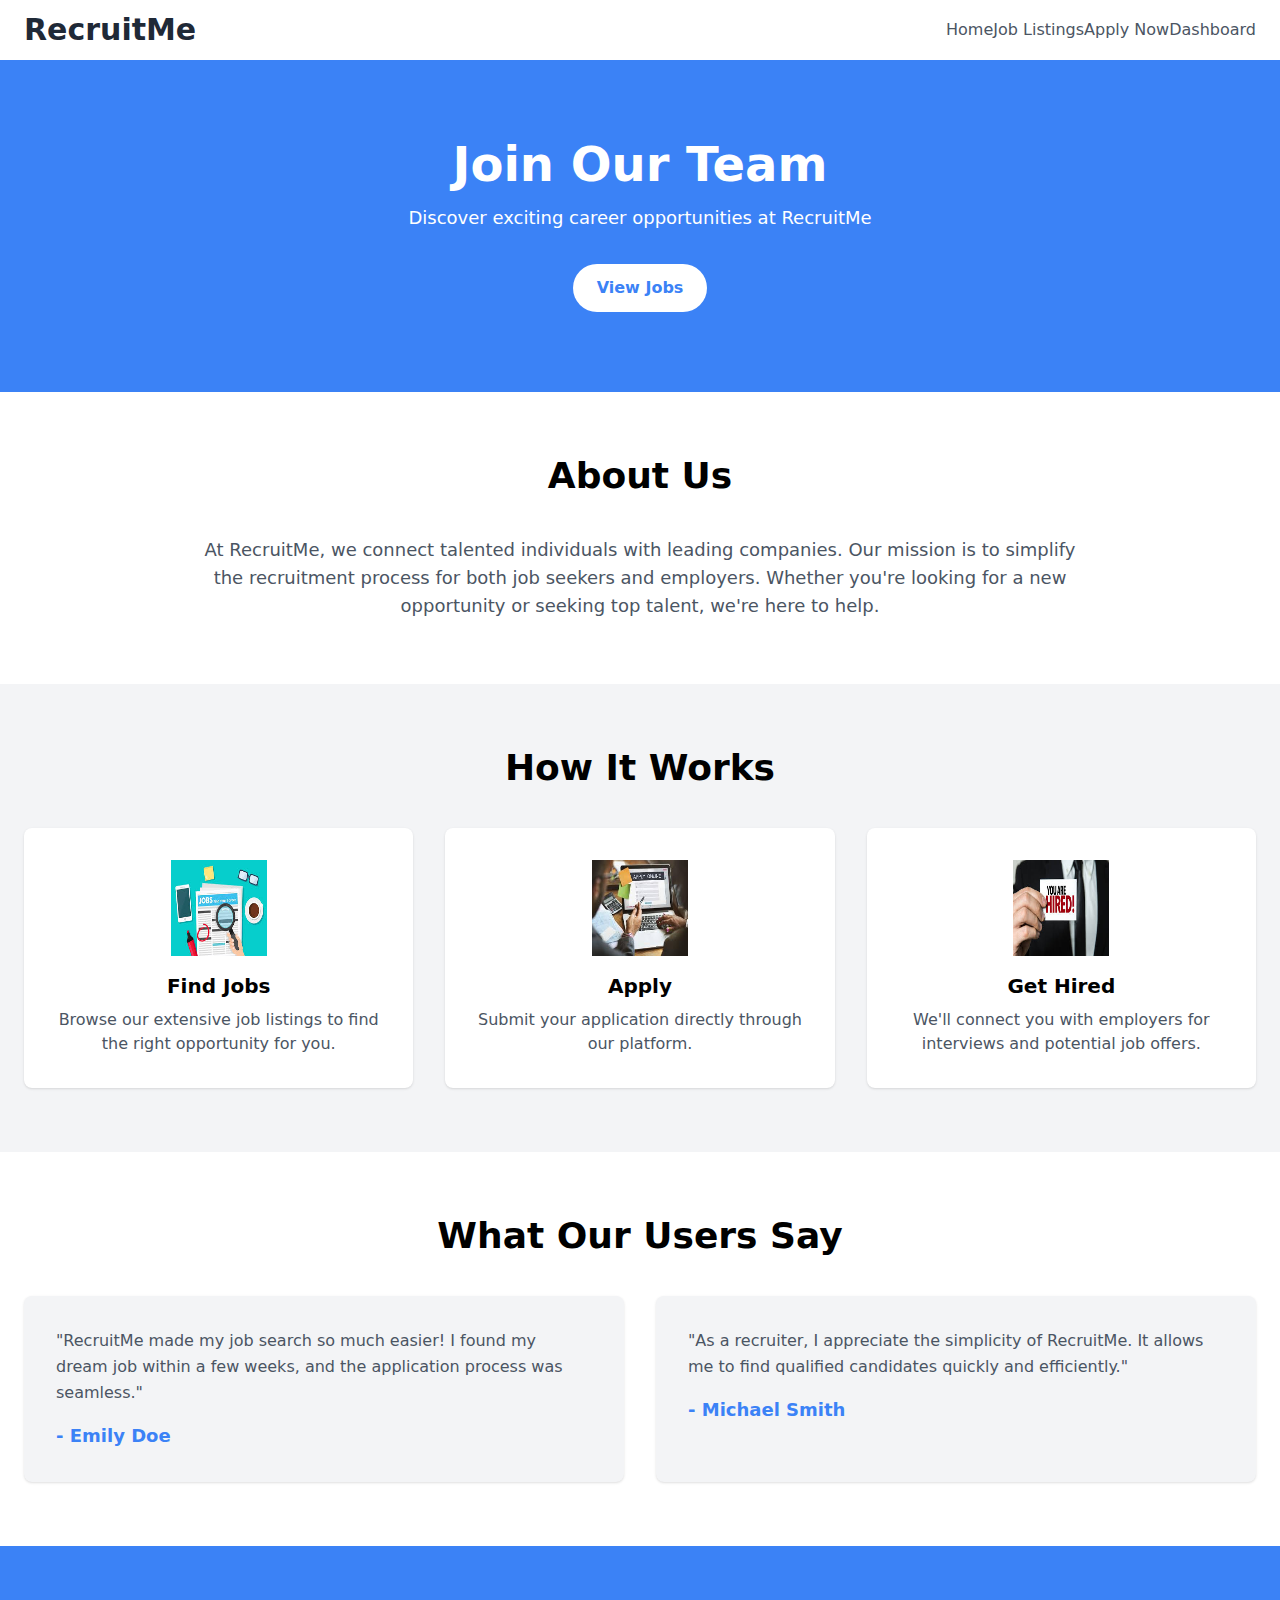
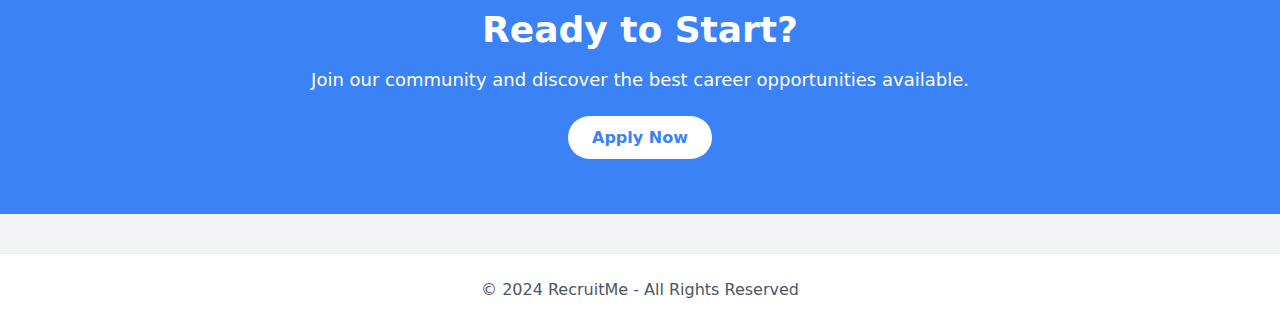
<file: index.html>
<!DOCTYPE html>
<html lang="en">
<head>
    <meta charset="UTF-8">
    <meta name="viewport" content="width=device-width, initial-scale=1.0">
    <link rel="stylesheet" href="input.css">
    <link rel="stylesheet" href="output.css">
    <title>Login page</title>
    <style>
        /* Hamburger Icon Animation */
        .menu-icon {
            transition: transform 0.3s ease-in-out;
        }

        .menu-icon.open {
            transform: rotate(45deg);
        }

        .line-1 {
            transform-origin: top left;
            transition: transform 0.3s ease-in-out;
        }

        .line-2 {
            opacity: 1;
            transition: opacity 0.3s ease-in-out;
        }

        .line-3 {
            transform-origin: bottom left;
            transition: transform 0.3s ease-in-out;
        }

        .open .line-1 {
            transform: rotate(45deg);
        }

        .open .line-2 {
            opacity: 0;
        }

        .open .line-3 {
            transform: rotate(-45deg);
        }

        /* Dropdown Animation */
        .dropdown-menu {
            opacity: 0;
            transform: translateY(-10px);
            transition: opacity 0.5s ease, transform 0.5s ease;
        }

        .dropdown-active {
            opacity: 1;
            transform: translateY(0);
        }
    </style>
</head>

<body class="bg-gray-100">
    <!-- Navbar -->
    <nav class="bg-white shadow fixed w-full z-10 top-0">
        <div class="container mx-auto px-6 py-3">
            <div class="flex justify-between items-center">
                <!-- Logo -->
                <div class="text-2xl md:text-3xl font-bold text-gray-800">RecruitMe</div>

                <!-- Menu for larger screens -->
                <div class="hidden md:flex space-x-6">
                    <a href="index.html" class="text-gray-600 hover:text-blue-500 transition duration-300 ease-in-out">Home</a>
                    <a href="jobs.html" class="text-gray-600 hover:text-blue-500 transition duration-300 ease-in-out">Job Listings</a>
                    <a href="apply.html" class="text-gray-600 hover:text-blue-500 transition duration-300 ease-in-out">Apply Now</a>
                    <a href="dashboard.html" class="text-gray-600 hover:text-blue-500 transition duration-300 ease-in-out">Dashboard</a>
                </div>

                <!-- Hamburger Icon for Mobile -->
                <div class="md:hidden">
                    <button id="menu-button" class="focus:outline-none">
                        <div class="space-y-1">
                            <div class="w-6 h-1 bg-gray-800 line-1"></div>
                            <div class="w-6 h-1 bg-gray-800 line-2"></div>
                            <div class="w-6 h-1 bg-gray-800 line-3"></div>
                        </div>
                    </button>
                </div>
            </div>
        </div>

        <!-- Mobile Dropdown Menu -->
        <div id="mobile-menu" class="hidden dropdown-menu bg-white shadow-md">
            <a href="index.html" class="block text-gray-600 py-2 px-4 hover:bg-blue-500 hover:text-white transition duration-300">Home</a>
            <a href="jobs.html" class="block text-gray-600 py-2 px-4 hover:bg-blue-500 hover:text-white transition duration-300">Job Listings</a>
            <a href="apply.html" class="block text-gray-600 py-2 px-4 hover:bg-blue-500 hover:text-white transition duration-300">Apply Now</a>
            <a href="dashboard.html" class="block text-gray-600 py-2 px-4 hover:bg-blue-500 hover:text-white transition duration-300">Dashboard</a>
        </div>
    </nav>
 
    <!-- Hero Section -->
    <header class="bg-blue-500 py-16 md:py-20 text-white text-center">
        <div class="container mx-auto px-6">
            <h1 class="text-4xl md:text-5xl font-bold mb-4 animate-fade-in">Join Our Team</h1>
            <p class="text-base md:text-lg animate-fade-in-up">Discover exciting career opportunities at RecruitMe</p>
            <a href="jobs.html" class="mt-8  inline-block bg-white text-blue-500 px-4 py-2 md:px-6 md:py-3 font-bold rounded-full hover:bg-blue-100 transition duration-300 ease-in-out animate-bounce mt-10">View Jobs</a>
        </div>
    </header>

    <!-- About Us Section -->
    <section class="py-12 md:py-16 bg-white">
        <div class="container mx-auto px-6">
            <h2 class="text-3xl md:text-4xl font-bold text-center mb-6 md:mb-10">About Us</h2>
            <p class="text-center text-gray-600 text-base md:text-lg leading-relaxed max-w-2xl md:max-w-4xl mx-auto animate-fade-in-up">At RecruitMe, we connect talented individuals with leading companies. Our mission is to simplify the recruitment process for both job seekers and employers. Whether you're looking for a new opportunity or seeking top talent, we're here to help.</p>
        </div>
    </section>

    <!-- How It Works Section -->
    <section class="py-12 md:py-16 bg-gray-100">
        <div class="container mx-auto px-6">
            <h2 class="text-3xl md:text-4xl font-bold text-center mb-6 md:mb-10">How It Works</h2>
            <div class="grid grid-cols-1 md:grid-cols-3 gap-6 md:gap-8">
                <div class="bg-white p-6 md:p-8 rounded-lg shadow hover:shadow-lg transition-shadow duration-300 ease-in-out">
                    <div class="text-center">
                        <img src="download.jfif" alt="Job Search" class="w-20 h-20 md:w-24 md:h-24 mx-auto mb-4 animate-fade-in-up">
                        <h3 class="text-xl font-semibold mb-2">Find Jobs</h3>
                        <p class="text-gray-600 text-sm md:text-base">Browse our extensive job listings to find the right opportunity for you.</p>
                    </div>
                </div>
                <div class="bg-white p-6 md:p-8 rounded-lg shadow hover:shadow-lg transition-shadow duration-300 ease-in-out">
                    <div class="text-center">
                        <img src="download (1).jfif" alt="Apply" class="w-20 h-20 md:w-24 md:h-24 mx-auto mb-4 animate-fade-in-up">
                        <h3 class="text-xl font-semibold mb-2">Apply</h3>
                        <p class="text-gray-600 text-sm md:text-base">Submit your application directly through our platform.</p>
                    </div>
                </div>
                <div class="bg-white p-6 md:p-8 rounded-lg shadow hover:shadow-lg transition-shadow duration-300 ease-in-out">
                    <div class="text-center">
                        <img src="images.jfif" alt="Interview" class="w-20 h-20 md:w-24 md:h-24 mx-auto mb-4 animate-fade-in-up">
                        <h3 class="text-xl font-semibold mb-2">Get Hired</h3>
                        <p class="text-gray-600 text-sm md:text-base">We'll connect you with employers for interviews and potential job offers.</p>
                    </div>
                </div>
            </div>
        </div>
    </section>

    <!-- Testimonials Section -->
    <section class="py-12 md:py-16 bg-white">
        <div class="container mx-auto px-6">
            <h2 class="text-3xl md:text-4xl font-bold text-center mb-6 md:mb-10">What Our Users Say</h2>
            <div class="grid grid-cols-1 md:grid-cols-2 gap-6 md:gap-8">
                <div class="bg-gray-100 p-6 md:p-8 rounded-lg shadow hover:shadow-lg transition-shadow duration-300 ease-in-out">
                    <p class="text-gray-600 leading-relaxed mb-4 animate-fade-in-up">"RecruitMe made my job search so much easier! I found my dream job within a few weeks, and the application process was seamless."</p>
                    <p class="text-blue-500 font-bold text-lg">- Emily Doe</p>
                </div>
                <div class="bg-gray-100 p-6 md:p-8 rounded-lg shadow hover:shadow-lg transition-shadow duration-300 ease-in-out">
                    <p class="text-gray-600 leading-relaxed mb-4 animate-fade-in-up">"As a recruiter, I appreciate the simplicity of RecruitMe. It allows me to find qualified candidates quickly and efficiently."</p>
                    <p class="text-blue-500 font-bold text-lg">- Michael Smith</p>
                </div>
            </div>
        </div>
    </section>

    <!-- Call to Action Section -->
    <section class="py-12 md:py-16 bg-blue-500 text-white text-center">
        <div class="container mx-auto px-6">
            <h2 class="text-3xl md:text-4xl font-bold mb-4">Ready to Start?</h2>
            <p class="text-base md:text-lg mb-8">Join our community and discover the best career opportunities available.</p>
            <a href="apply.html" class="bg-white text-blue-500 px-4 py-2 md:px-6 md:py-3 font-bold rounded-full hover:bg-blue-100 transition duration-300 ease-in-out">Apply Now</a>
        </div>
    </section>

    <!-- Footer -->
    <footer class="bg-white shadow py-6 text-center mt-10">
        <p class="text-gray-600">© 2024 RecruitMe - All Rights Reserved</p>
    </footer>

    <!-- Custom Animations -->
    <!-- <style>
        @keyframes fadeIn {
            from {
                opacity: 0;
            }
            to {
                opacity: 1;
            }
        }

        @keyframes fadeInUp {
            from {
                opacity: 0;
                transform: translateY(20px);
            }
            to {
                opacity: 1;
                transform: translateY(0);
            }
        }

        .animate-fade-in {
            animation: fadeIn 1s ease-in-out;
        }

        .animate-fade-in-up {
            animation: fadeInUp 1s ease-in-out;
        }

        .animate-bounce {
            animation: bounce 2s infinite;
        }
    </style> -->

    <!-- JavaScript to toggle mobile menu -->
    <script>
        const menuButton = document.getElementById('menu-button');
        const mobileMenu = document.getElementById('mobile-menu');

        menuButton.addEventListener('click', () => {
            menuButton.classList.toggle('open');
            mobileMenu.classList.toggle('hidden');
            mobileMenu.classList.toggle('dropdown-active');
        });
    </script>
</body>
</html>
</file>
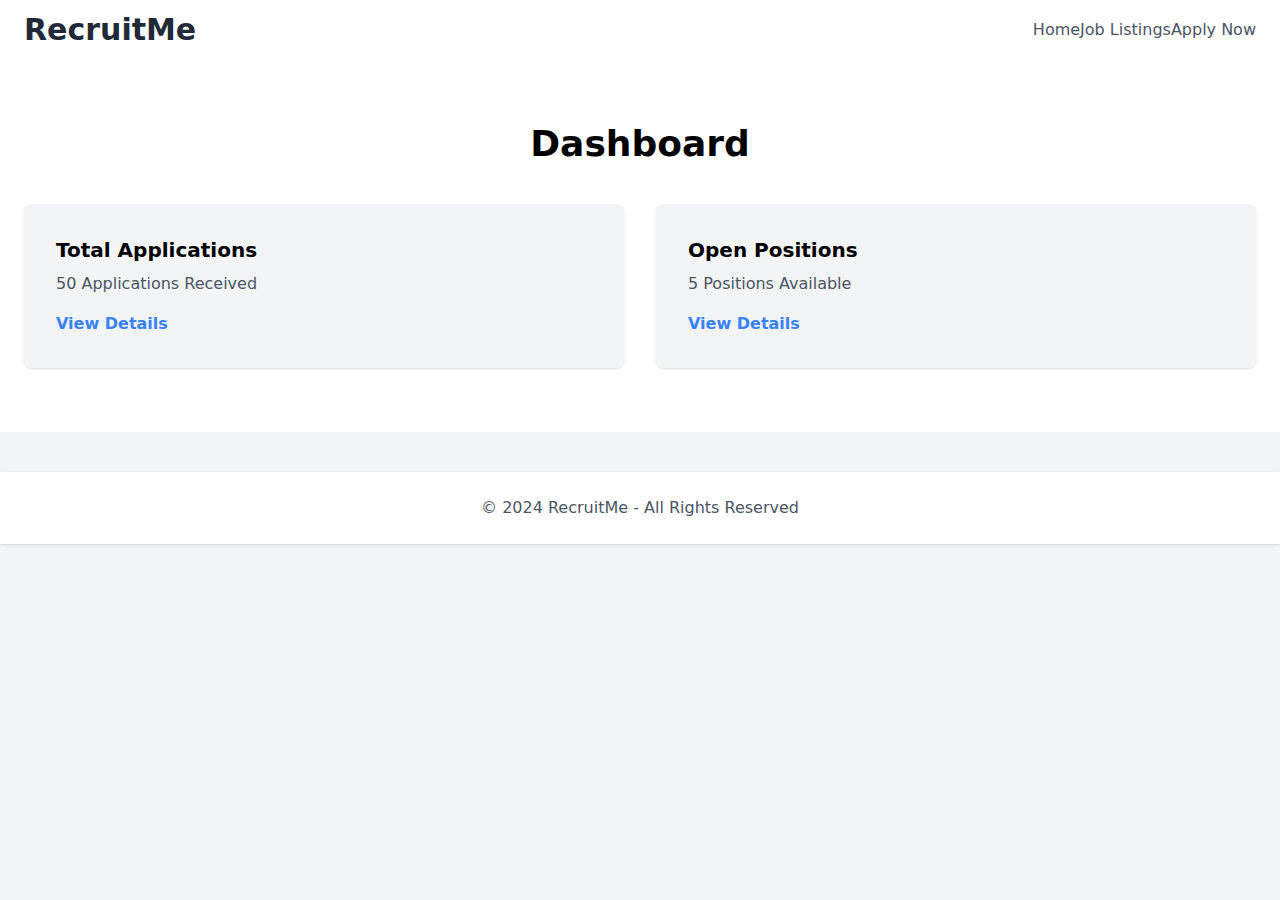
<file: dashboard.html>
<!DOCTYPE html>
<html lang="en">
<head>
    <meta charset="UTF-8">
    <meta name="viewport" content="width=device-width, initial-scale=1.0">
    <title>Admin Dashboard</title>
    <link rel="stylesheet" href="output.css">
    <style>
      /* Hamburger Icon Animation */
      .menu-icon {
          transition: transform 0.3s ease-in-out;
      }

      .menu-icon.open {
          transform: rotate(45deg);
      }

      .line-1 {
          transform-origin: top left;
          transition: transform 0.3s ease-in-out;
      }

      .line-2 {
          opacity: 1;
          transition: opacity 0.3s ease-in-out;
      }

      .line-3 {
          transform-origin: bottom left;
          transition: transform 0.3s ease-in-out;
      }

      .open .line-1 {
          transform: rotate(45deg);
      }

      .open .line-2 {
          opacity: 0;
      }

      .open .line-3 {
          transform: rotate(-45deg);
      }

      /* Dropdown Animation */
      .dropdown-menu {
          opacity: 0;
          transform: translateY(-10px);
          transition: opacity 0.5s ease, transform 0.5s ease;
      }

      .dropdown-active {
          opacity: 1;
          transform: translateY(0);
      }
  </style>
    <!-- <link href="https://cdn.jsdelivr.net/npm/tailwindcss@2.2.19/dist/tailwind.min.css" rel="stylesheet"> -->
</head>
<body class="bg-gray-100">
  <!-- Navbar -->
  <nav class="bg-white shadow fixed w-full z-10 top-0">
    <div class="container mx-auto px-6 py-3">
        <div class="flex justify-between items-center">
            <!-- Logo -->
            <div class="text-2xl md:text-3xl font-bold text-gray-800">RecruitMe</div>

            <!-- Menu for larger screens -->
            <div class="hidden md:flex space-x-6">
                <a href="index.html" class="text-gray-600 hover:text-blue-500 transition duration-300 ease-in-out">Home</a>
                <a href="jobs.html" class="text-gray-600 hover:text-blue-500 transition duration-300 ease-in-out">Job Listings</a>
                <a href="apply.html" class="text-gray-600 hover:text-blue-500 transition duration-300 ease-in-out">Apply Now</a>
            </div>

            <!-- Hamburger Icon for Mobile -->
            <div class="md:hidden">
                <button id="menu-button" class="focus:outline-none">
                    <div class="space-y-1">
                        <div class="w-6 h-1 bg-gray-800 line-1"></div>
                        <div class="w-6 h-1 bg-gray-800 line-2"></div>
                        <div class="w-6 h-1 bg-gray-800 line-3"></div>
                    </div>
                </button>
            </div>
        </div>
    </div>

    <!-- Mobile Dropdown Menu -->
    <div id="mobile-menu" class="hidden dropdown-menu bg-white shadow-md">
        <a href="index.html" class="block text-gray-600 py-2 px-4 hover:bg-blue-500 hover:text-white transition duration-300">Home</a>
        <a href="jobs.html" class="block text-gray-600 py-2 px-4 hover:bg-blue-500 hover:text-white transition duration-300">Job Listings</a>
        <a href="apply.html" class="block text-gray-600 py-2 px-4 hover:bg-blue-500 hover:text-white transition duration-300">Apply Now</a>
    </div>
</nav>

  <!-- Dashboard Section -->
  <section class="py-12 md:py-16 bg-white">
      <div class="container mx-auto px-6">
          <h2 class="text-3xl md:text-4xl font-bold text-center mb-6 md:mb-10">Dashboard</h2>
          <div class="grid grid-cols-1 md:grid-cols-2 lg:grid-cols-3 gap-6 md:gap-8">
              <!-- Dashboard Card -->
              <div class="bg-gray-100 p-6 md:p-8 rounded-lg shadow hover:shadow-lg transition-shadow duration-300 ease-in-out">
                  <h3 class="text-xl font-semibold mb-2">Total Applications</h3>
                  <p class="text-gray-600 text-sm md:text-base mb-4">50 Applications Received</p>
                  <a href="#" class="text-blue-500 font-bold hover:underline">View Details</a>
              </div>
              <!-- Repeat similar dashboard cards -->
              <div class="bg-gray-100 p-6 md:p-8 rounded-lg shadow hover:shadow-lg transition-shadow duration-300 ease-in-out">
                  <h3 class="text-xl font-semibold mb-2">Open Positions</h3>
                  <p class="text-gray-600 text-sm md:text-base mb-4">5 Positions Available</p>
                  <a href="#" class="text-blue-500 font-bold hover:underline">View Details</a>
              </div>
          </div>
      </div>
  </section>

  <!-- Footer -->
  <footer class="bg-white shadow py-6 text-center mt-10">
      <p class="text-gray-600">© 2024 RecruitMe - All Rights Reserved</p>
  </footer>

  <!-- JavaScript to toggle mobile menu -->
  <script>
    const menuButton = document.getElementById('menu-button');
    const mobileMenu = document.getElementById('mobile-menu');

    menuButton.addEventListener('click', () => {
        menuButton.classList.toggle('open');
        mobileMenu.classList.toggle('hidden');
        mobileMenu.classList.toggle('dropdown-active');
    });
</script>
</body>
</html>
</file>
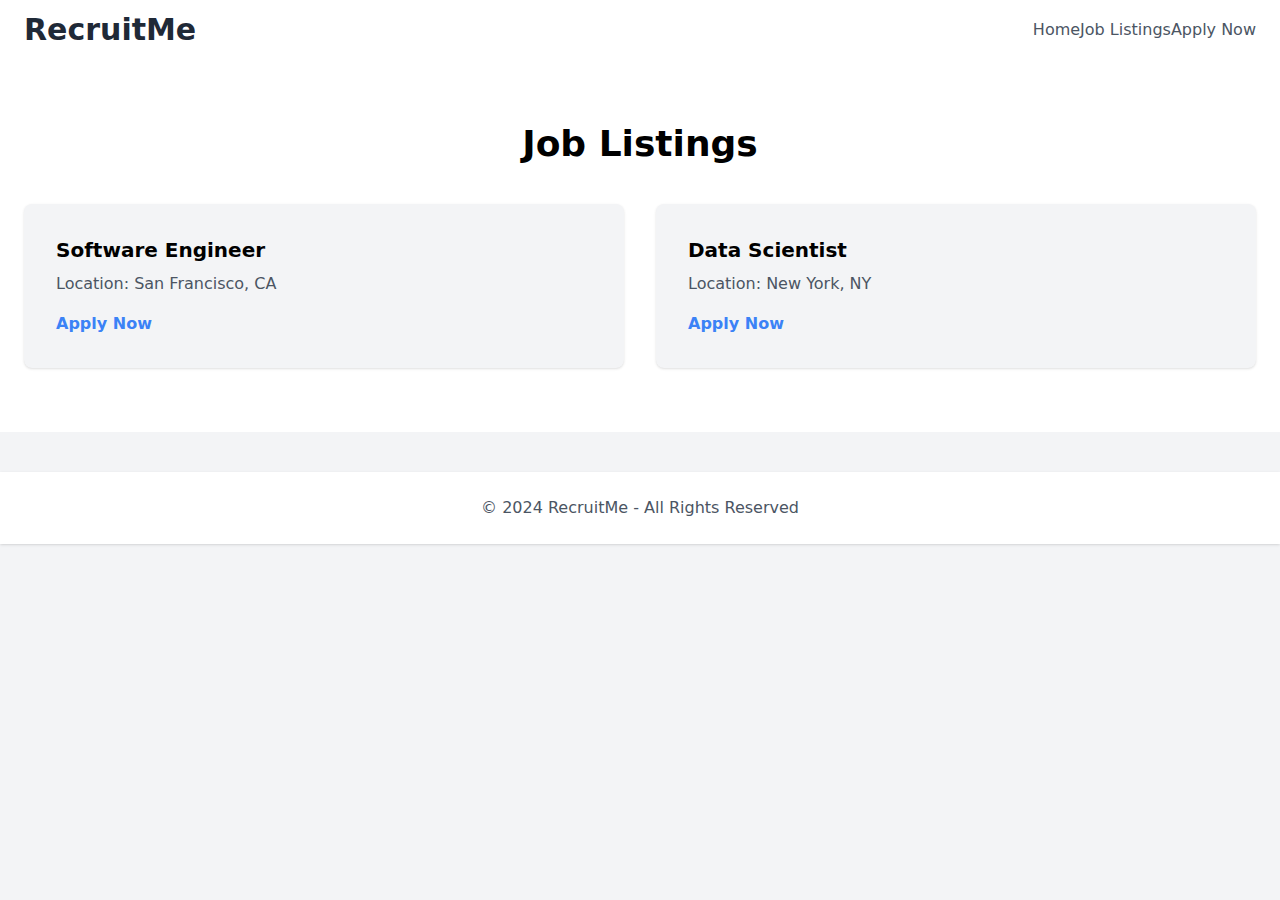
<file: jobs.html>
<!DOCTYPE html>
<html lang="en">
<head>
  <meta charset="UTF-8">
  <meta name="viewport" content="width=device-width, initial-scale=1.0">
  <title>Document</title>
  <link rel="stylesheet" href="output.css">
  <style>
    /* Hamburger Icon Animation */
    .menu-icon {
        transition: transform 0.3s ease-in-out;
    }

    .menu-icon.open {
        transform: rotate(45deg);
    }

    .line-1 {
        transform-origin: top left;
        transition: transform 0.3s ease-in-out;
    }

    .line-2 {
        opacity: 1;
        transition: opacity 0.3s ease-in-out;
    }

    .line-3 {
        transform-origin: bottom left;
        transition: transform 0.3s ease-in-out;
    }

    .open .line-1 {
        transform: rotate(45deg);
    }

    .open .line-2 {
        opacity: 0;
    }

    .open .line-3 {
        transform: rotate(-45deg);
    }

    /* Dropdown Animation */
    .dropdown-menu {
        opacity: 0;
        transform: translateY(-10px);
        transition: opacity 0.5s ease, transform 0.5s ease;
    }

    .dropdown-active {
        opacity: 1;
        transform: translateY(0);
    }
</style>

</head>

<body class="bg-gray-100">
    <!-- Navbar -->
    <nav class="bg-white shadow fixed w-full z-10 top-0">
        <div class="container mx-auto px-6 py-3">
            <div class="flex justify-between items-center">
                <!-- Logo -->
                <div class="text-2xl md:text-3xl font-bold text-gray-800">RecruitMe</div>

                <!-- Menu for larger screens -->
                <div class="hidden md:flex space-x-6">
                    <a href="index.html" class="text-gray-600 hover:text-blue-500 transition duration-300 ease-in-out">Home</a>
                    <a href="jobs.html" class="text-gray-600 hover:text-blue-500 transition duration-300 ease-in-out">Job Listings</a>
                    <a href="apply.html" class="text-gray-600 hover:text-blue-500 transition duration-300 ease-in-out">Apply Now</a>
                </div>

                <!-- Hamburger Icon for Mobile -->
                <div class="md:hidden">
                    <button id="menu-button" class="focus:outline-none">
                        <div class="space-y-1">
                            <div class="w-6 h-1 bg-gray-800 line-1"></div>
                            <div class="w-6 h-1 bg-gray-800 line-2"></div>
                            <div class="w-6 h-1 bg-gray-800 line-3"></div>
                        </div>
                    </button>
                </div>
            </div>
        </div>

        <!-- Mobile Dropdown Menu -->
        <div id="mobile-menu" class="hidden dropdown-menu bg-white shadow-md">
            <a href="index.html" class="block text-gray-600 py-2 px-4 hover:bg-blue-500 hover:text-white transition duration-300">Home</a>
            <a href="jobs.html" class="block text-gray-600 py-2 px-4 hover:bg-blue-500 hover:text-white transition duration-300">Job Listings</a>
            <a href="apply.html" class="block text-gray-600 py-2 px-4 hover:bg-blue-500 hover:text-white transition duration-300">Apply Now</a>
        </div>
    </nav>


    <!-- Jobs Section -->
    <section class="py-12 md:py-16 bg-white">
        <div class="container mx-auto px-6">
            <h2 class="text-3xl md:text-4xl font-bold text-center mb-6 md:mb-10">Job Listings</h2>
            <div class="grid grid-cols-1 md:grid-cols-2 lg:grid-cols-3 gap-6 md:gap-8">
                <!-- Job Card -->
                <div class="bg-gray-100 p-6 md:p-8 rounded-lg shadow hover:shadow-lg transition-shadow duration-300 ease-in-out">
                    <h3 class="text-xl font-semibold mb-2">Software Engineer</h3>
                    <p class="text-gray-600 text-sm md:text-base mb-4">Location: San Francisco, CA</p>
                    <a href="apply.html" class="text-blue-500 font-bold hover:underline">Apply Now</a>
                </div>
                <!-- Repeat similar job cards -->
                <!-- Example of another job -->
                <div class="bg-gray-100 p-6 md:p-8 rounded-lg shadow hover:shadow-lg transition-shadow duration-300 ease-in-out">
                    <h3 class="text-xl font-semibold mb-2">Data Scientist</h3>
                    <p class="text-gray-600 text-sm md:text-base mb-4">Location: New York, NY</p>
                    <a href="apply.html" class="text-blue-500 font-bold hover:underline">Apply Now</a>
                </div>
            </div>
        </div>
    </section>

    <!-- Footer -->
    <footer class="bg-white shadow py-6 text-center mt-10">
        <p class="text-gray-600">© 2024 RecruitMe - All Rights Reserved</p>
    </footer>

    <!-- JavaScript to toggle mobile menu -->
    <script>
        const menuButton = document.getElementById('menu-button');
        const mobileMenu = document.getElementById('mobile-menu');

        menuButton.addEventListener('click', () => {
            menuButton.classList.toggle('open');
            mobileMenu.classList.toggle('hidden');
            mobileMenu.classList.toggle('dropdown-active');
        });
    </script>
</body>
</html>
</file>
<file: input.css>
@tailwind base;
@tailwind components;
@tailwind utilities;
/* //npx tailwindcss -i ./src/input.css -o ./src/output.css --watch */
</file>
<file: output.css>
/*
! tailwindcss v3.4.9 | MIT License | https://tailwindcss.com
*/

/*
1. Prevent padding and border from affecting element width. (https://github.com/mozdevs/cssremedy/issues/4)
2. Allow adding a border to an element by just adding a border-width. (https://github.com/tailwindcss/tailwindcss/pull/116)
*/

*,
::before,
::after {
  box-sizing: border-box;
  /* 1 */
  border-width: 0;
  /* 2 */
  border-style: solid;
  /* 2 */
  border-color: #e5e7eb;
  /* 2 */
}

::before,
::after {
  --tw-content: '';
}

/*
1. Use a consistent sensible line-height in all browsers.
2. Prevent adjustments of font size after orientation changes in iOS.
3. Use a more readable tab size.
4. Use the user's configured `sans` font-family by default.
5. Use the user's configured `sans` font-feature-settings by default.
6. Use the user's configured `sans` font-variation-settings by default.
7. Disable tap highlights on iOS
*/

html,
:host {
  line-height: 1.5;
  /* 1 */
  -webkit-text-size-adjust: 100%;
  /* 2 */
  -moz-tab-size: 4;
  /* 3 */
  -o-tab-size: 4;
     tab-size: 4;
  /* 3 */
  font-family: ui-sans-serif, system-ui, sans-serif, "Apple Color Emoji", "Segoe UI Emoji", "Segoe UI Symbol", "Noto Color Emoji";
  /* 4 */
  font-feature-settings: normal;
  /* 5 */
  font-variation-settings: normal;
  /* 6 */
  -webkit-tap-highlight-color: transparent;
  /* 7 */
}

/*
1. Remove the margin in all browsers.
2. Inherit line-height from `html` so users can set them as a class directly on the `html` element.
*/

body {
  margin: 0;
  /* 1 */
  line-height: inherit;
  /* 2 */
}

/*
1. Add the correct height in Firefox.
2. Correct the inheritance of border color in Firefox. (https://bugzilla.mozilla.org/show_bug.cgi?id=190655)
3. Ensure horizontal rules are visible by default.
*/

hr {
  height: 0;
  /* 1 */
  color: inherit;
  /* 2 */
  border-top-width: 1px;
  /* 3 */
}

/*
Add the correct text decoration in Chrome, Edge, and Safari.
*/

abbr:where([title]) {
  -webkit-text-decoration: underline dotted;
          text-decoration: underline dotted;
}

/*
Remove the default font size and weight for headings.
*/

h1,
h2,
h3,
h4,
h5,
h6 {
  font-size: inherit;
  font-weight: inherit;
}

/*
Reset links to optimize for opt-in styling instead of opt-out.
*/

a {
  color: inherit;
  text-decoration: inherit;
}

/*
Add the correct font weight in Edge and Safari.
*/

b,
strong {
  font-weight: bolder;
}

/*
1. Use the user's configured `mono` font-family by default.
2. Use the user's configured `mono` font-feature-settings by default.
3. Use the user's configured `mono` font-variation-settings by default.
4. Correct the odd `em` font sizing in all browsers.
*/

code,
kbd,
samp,
pre {
  font-family: ui-monospace, SFMono-Regular, Menlo, Monaco, Consolas, "Liberation Mono", "Courier New", monospace;
  /* 1 */
  font-feature-settings: normal;
  /* 2 */
  font-variation-settings: normal;
  /* 3 */
  font-size: 1em;
  /* 4 */
}

/*
Add the correct font size in all browsers.
*/

small {
  font-size: 80%;
}

/*
Prevent `sub` and `sup` elements from affecting the line height in all browsers.
*/

sub,
sup {
  font-size: 75%;
  line-height: 0;
  position: relative;
  vertical-align: baseline;
}

sub {
  bottom: -0.25em;
}

sup {
  top: -0.5em;
}

/*
1. Remove text indentation from table contents in Chrome and Safari. (https://bugs.chromium.org/p/chromium/issues/detail?id=999088, https://bugs.webkit.org/show_bug.cgi?id=201297)
2. Correct table border color inheritance in all Chrome and Safari. (https://bugs.chromium.org/p/chromium/issues/detail?id=935729, https://bugs.webkit.org/show_bug.cgi?id=195016)
3. Remove gaps between table borders by default.
*/

table {
  text-indent: 0;
  /* 1 */
  border-color: inherit;
  /* 2 */
  border-collapse: collapse;
  /* 3 */
}

/*
1. Change the font styles in all browsers.
2. Remove the margin in Firefox and Safari.
3. Remove default padding in all browsers.
*/

button,
input,
optgroup,
select,
textarea {
  font-family: inherit;
  /* 1 */
  font-feature-settings: inherit;
  /* 1 */
  font-variation-settings: inherit;
  /* 1 */
  font-size: 100%;
  /* 1 */
  font-weight: inherit;
  /* 1 */
  line-height: inherit;
  /* 1 */
  letter-spacing: inherit;
  /* 1 */
  color: inherit;
  /* 1 */
  margin: 0;
  /* 2 */
  padding: 0;
  /* 3 */
}

/*
Remove the inheritance of text transform in Edge and Firefox.
*/

button,
select {
  text-transform: none;
}

/*
1. Correct the inability to style clickable types in iOS and Safari.
2. Remove default button styles.
*/

button,
input:where([type='button']),
input:where([type='reset']),
input:where([type='submit']) {
  -webkit-appearance: button;
  /* 1 */
  background-color: transparent;
  /* 2 */
  background-image: none;
  /* 2 */
}

/*
Use the modern Firefox focus style for all focusable elements.
*/

:-moz-focusring {
  outline: auto;
}

/*
Remove the additional `:invalid` styles in Firefox. (https://github.com/mozilla/gecko-dev/blob/2f9eacd9d3d995c937b4251a5557d95d494c9be1/layout/style/res/forms.css#L728-L737)
*/

:-moz-ui-invalid {
  box-shadow: none;
}

/*
Add the correct vertical alignment in Chrome and Firefox.
*/

progress {
  vertical-align: baseline;
}

/*
Correct the cursor style of increment and decrement buttons in Safari.
*/

::-webkit-inner-spin-button,
::-webkit-outer-spin-button {
  height: auto;
}

/*
1. Correct the odd appearance in Chrome and Safari.
2. Correct the outline style in Safari.
*/

[type='search'] {
  -webkit-appearance: textfield;
  /* 1 */
  outline-offset: -2px;
  /* 2 */
}

/*
Remove the inner padding in Chrome and Safari on macOS.
*/

::-webkit-search-decoration {
  -webkit-appearance: none;
}

/*
1. Correct the inability to style clickable types in iOS and Safari.
2. Change font properties to `inherit` in Safari.
*/

::-webkit-file-upload-button {
  -webkit-appearance: button;
  /* 1 */
  font: inherit;
  /* 2 */
}

/*
Add the correct display in Chrome and Safari.
*/

summary {
  display: list-item;
}

/*
Removes the default spacing and border for appropriate elements.
*/

blockquote,
dl,
dd,
h1,
h2,
h3,
h4,
h5,
h6,
hr,
figure,
p,
pre {
  margin: 0;
}

fieldset {
  margin: 0;
  padding: 0;
}

legend {
  padding: 0;
}

ol,
ul,
menu {
  list-style: none;
  margin: 0;
  padding: 0;
}

/*
Reset default styling for dialogs.
*/

dialog {
  padding: 0;
}

/*
Prevent resizing textareas horizontally by default.
*/

textarea {
  resize: vertical;
}

/*
1. Reset the default placeholder opacity in Firefox. (https://github.com/tailwindlabs/tailwindcss/issues/3300)
2. Set the default placeholder color to the user's configured gray 400 color.
*/

input::-moz-placeholder, textarea::-moz-placeholder {
  opacity: 1;
  /* 1 */
  color: #9ca3af;
  /* 2 */
}

input::placeholder,
textarea::placeholder {
  opacity: 1;
  /* 1 */
  color: #9ca3af;
  /* 2 */
}

/*
Set the default cursor for buttons.
*/

button,
[role="button"] {
  cursor: pointer;
}

/*
Make sure disabled buttons don't get the pointer cursor.
*/

:disabled {
  cursor: default;
}

/*
1. Make replaced elements `display: block` by default. (https://github.com/mozdevs/cssremedy/issues/14)
2. Add `vertical-align: middle` to align replaced elements more sensibly by default. (https://github.com/jensimmons/cssremedy/issues/14#issuecomment-634934210)
   This can trigger a poorly considered lint error in some tools but is included by design.
*/

img,
svg,
video,
canvas,
audio,
iframe,
embed,
object {
  display: block;
  /* 1 */
  vertical-align: middle;
  /* 2 */
}

/*
Constrain images and videos to the parent width and preserve their intrinsic aspect ratio. (https://github.com/mozdevs/cssremedy/issues/14)
*/

img,
video {
  max-width: 100%;
  height: auto;
}

/* Make elements with the HTML hidden attribute stay hidden by default */

[hidden] {
  display: none;
}

*, ::before, ::after {
  --tw-border-spacing-x: 0;
  --tw-border-spacing-y: 0;
  --tw-translate-x: 0;
  --tw-translate-y: 0;
  --tw-rotate: 0;
  --tw-skew-x: 0;
  --tw-skew-y: 0;
  --tw-scale-x: 1;
  --tw-scale-y: 1;
  --tw-pan-x:  ;
  --tw-pan-y:  ;
  --tw-pinch-zoom:  ;
  --tw-scroll-snap-strictness: proximity;
  --tw-gradient-from-position:  ;
  --tw-gradient-via-position:  ;
  --tw-gradient-to-position:  ;
  --tw-ordinal:  ;
  --tw-slashed-zero:  ;
  --tw-numeric-figure:  ;
  --tw-numeric-spacing:  ;
  --tw-numeric-fraction:  ;
  --tw-ring-inset:  ;
  --tw-ring-offset-width: 0px;
  --tw-ring-offset-color: #fff;
  --tw-ring-color: rgb(59 130 246 / 0.5);
  --tw-ring-offset-shadow: 0 0 #0000;
  --tw-ring-shadow: 0 0 #0000;
  --tw-shadow: 0 0 #0000;
  --tw-shadow-colored: 0 0 #0000;
  --tw-blur:  ;
  --tw-brightness:  ;
  --tw-contrast:  ;
  --tw-grayscale:  ;
  --tw-hue-rotate:  ;
  --tw-invert:  ;
  --tw-saturate:  ;
  --tw-sepia:  ;
  --tw-drop-shadow:  ;
  --tw-backdrop-blur:  ;
  --tw-backdrop-brightness:  ;
  --tw-backdrop-contrast:  ;
  --tw-backdrop-grayscale:  ;
  --tw-backdrop-hue-rotate:  ;
  --tw-backdrop-invert:  ;
  --tw-backdrop-opacity:  ;
  --tw-backdrop-saturate:  ;
  --tw-backdrop-sepia:  ;
  --tw-contain-size:  ;
  --tw-contain-layout:  ;
  --tw-contain-paint:  ;
  --tw-contain-style:  ;
}

::backdrop {
  --tw-border-spacing-x: 0;
  --tw-border-spacing-y: 0;
  --tw-translate-x: 0;
  --tw-translate-y: 0;
  --tw-rotate: 0;
  --tw-skew-x: 0;
  --tw-skew-y: 0;
  --tw-scale-x: 1;
  --tw-scale-y: 1;
  --tw-pan-x:  ;
  --tw-pan-y:  ;
  --tw-pinch-zoom:  ;
  --tw-scroll-snap-strictness: proximity;
  --tw-gradient-from-position:  ;
  --tw-gradient-via-position:  ;
  --tw-gradient-to-position:  ;
  --tw-ordinal:  ;
  --tw-slashed-zero:  ;
  --tw-numeric-figure:  ;
  --tw-numeric-spacing:  ;
  --tw-numeric-fraction:  ;
  --tw-ring-inset:  ;
  --tw-ring-offset-width: 0px;
  --tw-ring-offset-color: #fff;
  --tw-ring-color: rgb(59 130 246 / 0.5);
  --tw-ring-offset-shadow: 0 0 #0000;
  --tw-ring-shadow: 0 0 #0000;
  --tw-shadow: 0 0 #0000;
  --tw-shadow-colored: 0 0 #0000;
  --tw-blur:  ;
  --tw-brightness:  ;
  --tw-contrast:  ;
  --tw-grayscale:  ;
  --tw-hue-rotate:  ;
  --tw-invert:  ;
  --tw-saturate:  ;
  --tw-sepia:  ;
  --tw-drop-shadow:  ;
  --tw-backdrop-blur:  ;
  --tw-backdrop-brightness:  ;
  --tw-backdrop-contrast:  ;
  --tw-backdrop-grayscale:  ;
  --tw-backdrop-hue-rotate:  ;
  --tw-backdrop-invert:  ;
  --tw-backdrop-opacity:  ;
  --tw-backdrop-saturate:  ;
  --tw-backdrop-sepia:  ;
  --tw-contain-size:  ;
  --tw-contain-layout:  ;
  --tw-contain-paint:  ;
  --tw-contain-style:  ;
}

.container {
  width: 100%;
}

@media (min-width: 640px) {
  .container {
    max-width: 640px;
  }
}

@media (min-width: 768px) {
  .container {
    max-width: 768px;
  }
}

@media (min-width: 1024px) {
  .container {
    max-width: 1024px;
  }
}

@media (min-width: 1280px) {
  .container {
    max-width: 1280px;
  }
}

@media (min-width: 1536px) {
  .container {
    max-width: 1536px;
  }
}

.mx-auto {
  margin-left: auto;
  margin-right: auto;
}

.mb-2 {
  margin-bottom: 0.5rem;
}

.mb-4 {
  margin-bottom: 1rem;
}

.mb-6 {
  margin-bottom: 1.5rem;
}

.mb-8 {
  margin-bottom: 2rem;
}

.mr-2 {
  margin-right: 0.5rem;
}

.mt-10 {
  margin-top: 2.5rem;
}

.mt-2 {
  margin-top: 0.5rem;
}

.mt-4 {
  margin-top: 1rem;
}

.mt-6 {
  margin-top: 1.5rem;
}

.mt-8 {
  margin-top: 2rem;
}

.mb-10 {
  margin-bottom: 2.5rem;
}

.block {
  display: block;
}

.inline-block {
  display: inline-block;
}

.flex {
  display: flex;
}

.table {
  display: table;
}

.grid {
  display: grid;
}

.hidden {
  display: none;
}

.h-24 {
  height: 6rem;
}

.h-20 {
  height: 5rem;
}

.h-6 {
  height: 1.5rem;
}

.min-h-screen {
  min-height: 100vh;
}

.w-64 {
  width: 16rem;
}

.w-full {
  width: 100%;
}

.w-24 {
  width: 6rem;
}

.w-20 {
  width: 5rem;
}

.w-6 {
  width: 1.5rem;
}

.min-w-full {
  min-width: 100%;
}

.max-w-4xl {
  max-width: 56rem;
}

.max-w-2xl {
  max-width: 42rem;
}

.flex-grow {
  flex-grow: 1;
}

.table-auto {
  table-layout: auto;
}

.transform {
  transform: translate(var(--tw-translate-x), var(--tw-translate-y)) rotate(var(--tw-rotate)) skewX(var(--tw-skew-x)) skewY(var(--tw-skew-y)) scaleX(var(--tw-scale-x)) scaleY(var(--tw-scale-y));
}

@keyframes bounce {
  0%, 100% {
    transform: translateY(-25%);
    animation-timing-function: cubic-bezier(0.8,0,1,1);
  }

  50% {
    transform: none;
    animation-timing-function: cubic-bezier(0,0,0.2,1);
  }
}

.animate-bounce {
  animation: bounce 1s infinite;
}

.grid-cols-1 {
  grid-template-columns: repeat(1, minmax(0, 1fr));
}

.flex-col {
  flex-direction: column;
}

.items-center {
  align-items: center;
}

.justify-between {
  justify-content: space-between;
}

.gap-6 {
  gap: 1.5rem;
}

.gap-8 {
  gap: 2rem;
}

.space-x-4 > :not([hidden]) ~ :not([hidden]) {
  --tw-space-x-reverse: 0;
  margin-right: calc(1rem * var(--tw-space-x-reverse));
  margin-left: calc(1rem * calc(1 - var(--tw-space-x-reverse)));
}

.space-y-4 > :not([hidden]) ~ :not([hidden]) {
  --tw-space-y-reverse: 0;
  margin-top: calc(1rem * calc(1 - var(--tw-space-y-reverse)));
  margin-bottom: calc(1rem * var(--tw-space-y-reverse));
}

.overflow-x-auto {
  overflow-x: auto;
}

.rounded {
  border-radius: 0.25rem;
}

.rounded-full {
  border-radius: 9999px;
}

.rounded-lg {
  border-radius: 0.5rem;
}

.border {
  border-width: 1px;
}

.bg-blue-500 {
  --tw-bg-opacity: 1;
  background-color: rgb(59 130 246 / var(--tw-bg-opacity));
}

.bg-gray-100 {
  --tw-bg-opacity: 1;
  background-color: rgb(243 244 246 / var(--tw-bg-opacity));
}

.bg-white {
  --tw-bg-opacity: 1;
  background-color: rgb(255 255 255 / var(--tw-bg-opacity));
}

.p-2 {
  padding: 0.5rem;
}

.p-6 {
  padding: 1.5rem;
}

.px-4 {
  padding-left: 1rem;
  padding-right: 1rem;
}

.px-6 {
  padding-left: 1.5rem;
  padding-right: 1.5rem;
}

.py-10 {
  padding-top: 2.5rem;
  padding-bottom: 2.5rem;
}

.py-2 {
  padding-top: 0.5rem;
  padding-bottom: 0.5rem;
}

.py-20 {
  padding-top: 5rem;
  padding-bottom: 5rem;
}

.py-3 {
  padding-top: 0.75rem;
  padding-bottom: 0.75rem;
}

.py-6 {
  padding-top: 1.5rem;
  padding-bottom: 1.5rem;
}

.py-16 {
  padding-top: 4rem;
  padding-bottom: 4rem;
}

.py-12 {
  padding-top: 3rem;
  padding-bottom: 3rem;
}

.text-left {
  text-align: left;
}

.text-center {
  text-align: center;
}

.text-2xl {
  font-size: 1.5rem;
  line-height: 2rem;
}

.text-3xl {
  font-size: 1.875rem;
  line-height: 2.25rem;
}

.text-4xl {
  font-size: 2.25rem;
  line-height: 2.5rem;
}

.text-lg {
  font-size: 1.125rem;
  line-height: 1.75rem;
}

.text-xl {
  font-size: 1.25rem;
  line-height: 1.75rem;
}

.text-5xl {
  font-size: 3rem;
  line-height: 1;
}

.text-base {
  font-size: 1rem;
  line-height: 1.5rem;
}

.text-sm {
  font-size: 0.875rem;
  line-height: 1.25rem;
}

.font-bold {
  font-weight: 700;
}

.font-semibold {
  font-weight: 600;
}

.leading-relaxed {
  line-height: 1.625;
}

.text-blue-500 {
  --tw-text-opacity: 1;
  color: rgb(59 130 246 / var(--tw-text-opacity));
}

.text-gray-600 {
  --tw-text-opacity: 1;
  color: rgb(75 85 99 / var(--tw-text-opacity));
}

.text-gray-700 {
  --tw-text-opacity: 1;
  color: rgb(55 65 81 / var(--tw-text-opacity));
}

.text-gray-800 {
  --tw-text-opacity: 1;
  color: rgb(31 41 55 / var(--tw-text-opacity));
}

.text-green-500 {
  --tw-text-opacity: 1;
  color: rgb(34 197 94 / var(--tw-text-opacity));
}

.text-red-500 {
  --tw-text-opacity: 1;
  color: rgb(239 68 68 / var(--tw-text-opacity));
}

.text-white {
  --tw-text-opacity: 1;
  color: rgb(255 255 255 / var(--tw-text-opacity));
}

.shadow {
  --tw-shadow: 0 1px 3px 0 rgb(0 0 0 / 0.1), 0 1px 2px -1px rgb(0 0 0 / 0.1);
  --tw-shadow-colored: 0 1px 3px 0 var(--tw-shadow-color), 0 1px 2px -1px var(--tw-shadow-color);
  box-shadow: var(--tw-ring-offset-shadow, 0 0 #0000), var(--tw-ring-shadow, 0 0 #0000), var(--tw-shadow);
}

.transition {
  transition-property: color, background-color, border-color, text-decoration-color, fill, stroke, opacity, box-shadow, transform, filter, -webkit-backdrop-filter;
  transition-property: color, background-color, border-color, text-decoration-color, fill, stroke, opacity, box-shadow, transform, filter, backdrop-filter;
  transition-property: color, background-color, border-color, text-decoration-color, fill, stroke, opacity, box-shadow, transform, filter, backdrop-filter, -webkit-backdrop-filter;
  transition-timing-function: cubic-bezier(0.4, 0, 0.2, 1);
  transition-duration: 150ms;
}

.transition-shadow {
  transition-property: box-shadow;
  transition-timing-function: cubic-bezier(0.4, 0, 0.2, 1);
  transition-duration: 150ms;
}

.duration-300 {
  transition-duration: 300ms;
}

.ease-in-out {
  transition-timing-function: cubic-bezier(0.4, 0, 0.2, 1);
}

/* //npx tailwindcss -i ./src/input.css -o ./src/output.css --watch */

.hover\:bg-blue-600:hover {
  --tw-bg-opacity: 1;
  background-color: rgb(37 99 235 / var(--tw-bg-opacity));
}

.hover\:bg-blue-100:hover {
  --tw-bg-opacity: 1;
  background-color: rgb(219 234 254 / var(--tw-bg-opacity));
}

.hover\:bg-blue-500:hover {
  --tw-bg-opacity: 1;
  background-color: rgb(59 130 246 / var(--tw-bg-opacity));
}

.hover\:text-blue-500:hover {
  --tw-text-opacity: 1;
  color: rgb(59 130 246 / var(--tw-text-opacity));
}

.hover\:text-white:hover {
  --tw-text-opacity: 1;
  color: rgb(255 255 255 / var(--tw-text-opacity));
}

.hover\:shadow-lg:hover {
  --tw-shadow: 0 10px 15px -3px rgb(0 0 0 / 0.1), 0 4px 6px -4px rgb(0 0 0 / 0.1);
  --tw-shadow-colored: 0 10px 15px -3px var(--tw-shadow-color), 0 4px 6px -4px var(--tw-shadow-color);
  box-shadow: var(--tw-ring-offset-shadow, 0 0 #0000), var(--tw-ring-shadow, 0 0 #0000), var(--tw-shadow);
}

.focus\:outline-none:focus {
  outline: 2px solid transparent;
  outline-offset: 2px;
}

.focus\:ring-2:focus {
  --tw-ring-offset-shadow: var(--tw-ring-inset) 0 0 0 var(--tw-ring-offset-width) var(--tw-ring-offset-color);
  --tw-ring-shadow: var(--tw-ring-inset) 0 0 0 calc(2px + var(--tw-ring-offset-width)) var(--tw-ring-color);
  box-shadow: var(--tw-ring-offset-shadow), var(--tw-ring-shadow), var(--tw-shadow, 0 0 #0000);
}

.focus\:ring-blue-500:focus {
  --tw-ring-opacity: 1;
  --tw-ring-color: rgb(59 130 246 / var(--tw-ring-opacity));
}

@media (min-width: 768px) {
  .md\:mb-10 {
    margin-bottom: 2.5rem;
  }

  .md\:flex {
    display: flex;
  }

  .md\:hidden {
    display: none;
  }

  .md\:h-24 {
    height: 6rem;
  }

  .md\:w-24 {
    width: 6rem;
  }

  .md\:max-w-4xl {
    max-width: 56rem;
  }

  .md\:grid-cols-3 {
    grid-template-columns: repeat(3, minmax(0, 1fr));
  }

  .md\:grid-cols-2 {
    grid-template-columns: repeat(2, minmax(0, 1fr));
  }

  .md\:gap-8 {
    gap: 2rem;
  }

  .md\:p-8 {
    padding: 2rem;
  }

  .md\:px-6 {
    padding-left: 1.5rem;
    padding-right: 1.5rem;
  }

  .md\:py-16 {
    padding-top: 4rem;
    padding-bottom: 4rem;
  }

  .md\:py-20 {
    padding-top: 5rem;
    padding-bottom: 5rem;
  }

  .md\:py-3 {
    padding-top: 0.75rem;
    padding-bottom: 0.75rem;
  }

  .md\:text-3xl {
    font-size: 1.875rem;
    line-height: 2.25rem;
  }

  .md\:text-4xl {
    font-size: 2.25rem;
    line-height: 2.5rem;
  }

  .md\:text-5xl {
    font-size: 3rem;
    line-height: 1;
  }

  .md\:text-base {
    font-size: 1rem;
    line-height: 1.5rem;
  }

  .md\:text-lg {
    font-size: 1.125rem;
    line-height: 1.75rem;
  }
}
</file>
